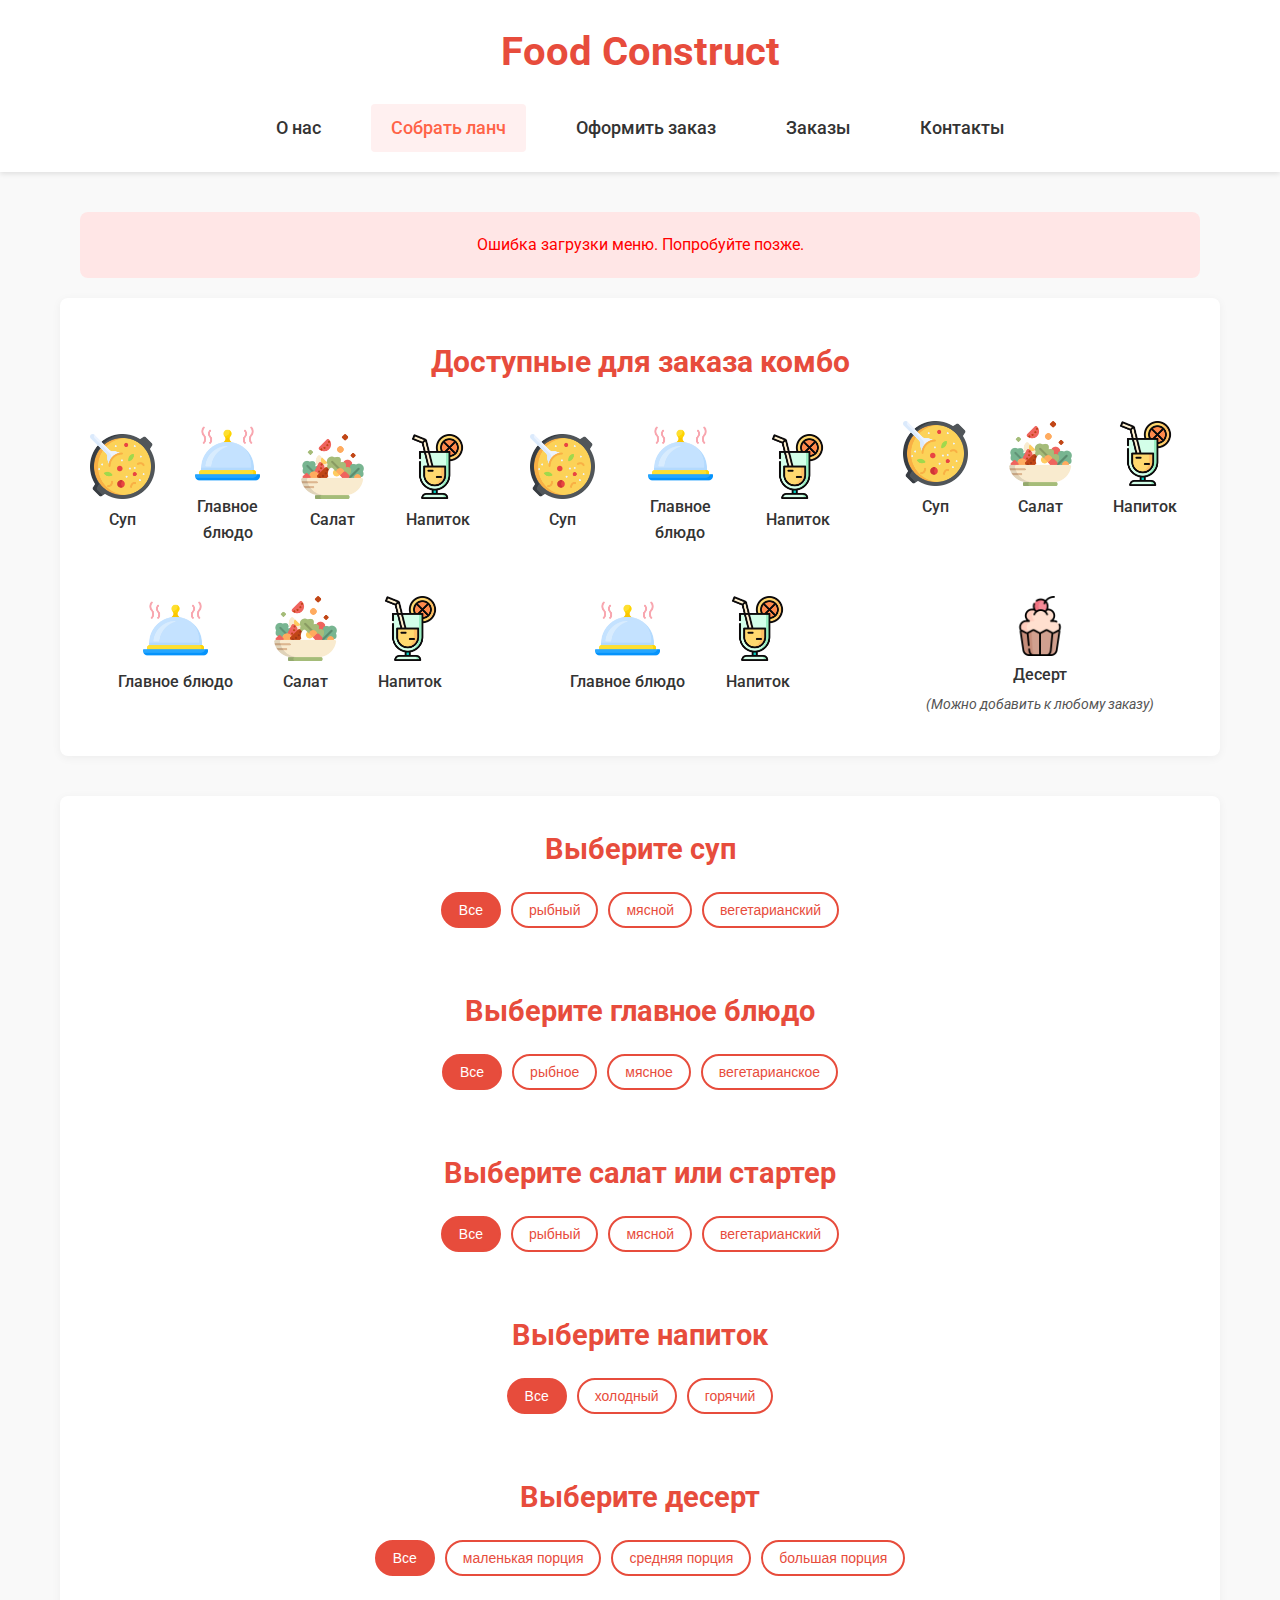
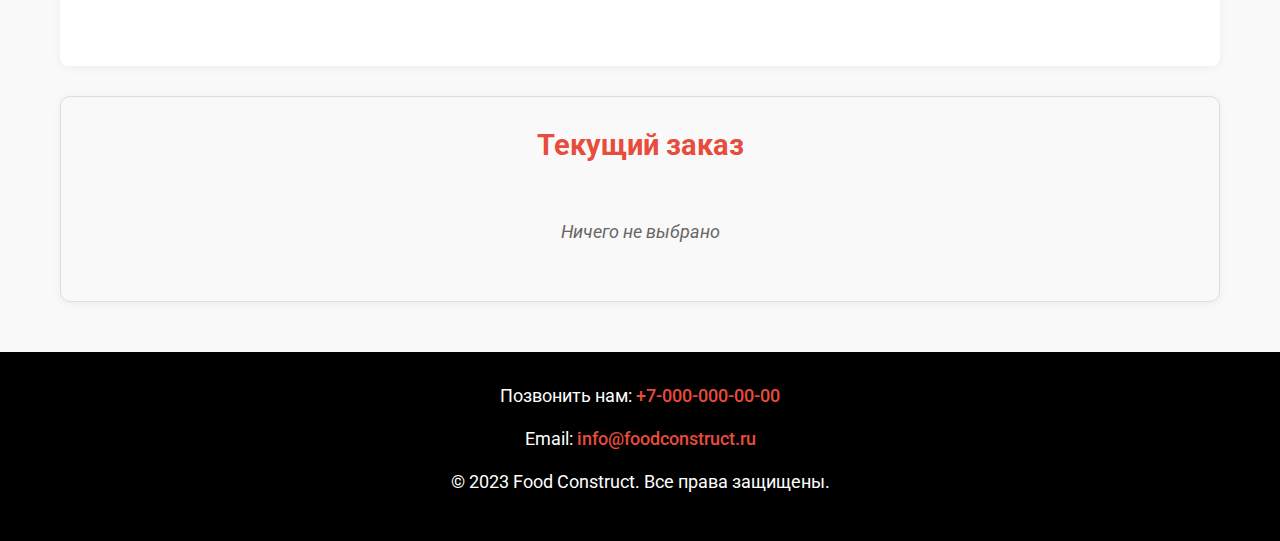
<file: lunch.html>
<!DOCTYPE html>
<html lang="ru">
<head>
    <meta charset="UTF-8">
    <meta name="viewport" content="width=device-width, initial-scale=1.0">
    <title>Food Construct - Собрать ланч</title>
    <link href="https://fonts.googleapis.com/css2?family=Roboto:wght@400;500;700&display=swap" rel="stylesheet">
    <link rel="stylesheet" href="style.css">
</head>
<body>
    <header>
        <div class="header-content">
            <h1>Food Construct</h1>
            <nav>
                <a href="index.html">О нас</a>
                <a href="lunch.html" id="active">Собрать ланч</a>
                <a href="order.html">Оформить заказ</a>
                <a href="#orders">Заказы</a>
                <a href="#contacts">Контакты</a>
            </nav>
        </div>
    </header>
    
    <main class="lunch-container">

   <section class="lunch-combos">
    <h2>Доступные для заказа комбо</h2>

    <div class="combos-grid">
        <!-- Комбо 1 -->
        <div class="combo-card">
            <div class="combo-dish">
                <img src="img/soup.png" alt="Суп">
                <p>Суп</p>
            </div>
            <div class="combo-dish">
                <img src="img/main-course-2.png" alt="Главное блюдо">
                <p>Главное блюдо</p>
            </div>
            <div class="combo-dish">
                <img src="img/salad.png" alt="Салат">
                <p>Салат</p>
            </div>
            <div class="combo-dish">
                <img src="img/drinks.png" alt="Напиток">
                <p>Напиток</p>
            </div>
        </div>

        <!-- Комбо 2 -->
        <div class="combo-card">
            <div class="combo-dish">
                <img src="img/soup.png" alt="Суп">
                <p>Суп</p>
            </div>
            <div class="combo-dish">
                <img src="img/main-course-2.png" alt="Главное блюдо">
                <p>Главное блюдо</p>
            </div>
            <div class="combo-dish">
                <img src="img/drinks.png" alt="Напиток">
                <p>Напиток</p>
            </div>
        </div>

        <!-- Комбо 3 -->
        <div class="combo-card">
            <div class="combo-dish">
                <img src="img/soup.png" alt="Суп">
                <p>Суп</p>
            </div>
            <div class="combo-dish">
                <img src="img/salad.png" alt="Салат">
                <p>Салат</p>
            </div>
            <div class="combo-dish">
                <img src="img/drinks.png" alt="Напиток">
                <p>Напиток</p>
            </div>
        </div>

        <!-- Комбо 4 -->
        <div class="combo-card">
            <div class="combo-dish">
                <img src="img/main-course-2.png" alt="Главное блюдо">
                <p>Главное блюдо</p>
            </div>
            <div class="combo-dish">
                <img src="img/salad.png" alt="Салат">
                <p>Салат</p>
            </div>
            <div class="combo-dish">
                <img src="img/drinks.png" alt="Напиток">
                <p>Напиток</p>
            </div>
        </div>

        <!-- Комбо 5 -->
        <div class="combo-card">
            <div class="combo-dish">
                <img src="img/main-course-2.png" alt="Главное блюдо">
                <p>Главное блюдо</p>
            </div>
            <div class="combo-dish">
                <img src="img/drinks.png" alt="Напиток">
                <p>Напиток</p>
            </div>
        </div>

        <!-- Десерт -->
        <div class="dessert-note">
            <img src="img/dessert.png" alt="Десерт">
            <p>Десерт</p>
            <span>(Можно добавить к любому заказу)</span>
        </div>
    </div>
</section>

        <!-- Секция выбора блюд -->
        <section class="dishes-section">
            <!-- Супы -->
            <div id="soup-section" class="category-section">
                <h2>Выберите суп</h2>
                <div class="filters" id="soup-filters">
                    <button class="filter-btn active" data-kind="all">Все</button>
                    <button class="filter-btn" data-kind="fish">рыбный</button>
                    <button class="filter-btn" data-kind="meat">мясной</button>
                    <button class="filter-btn" data-kind="veg">вегетарианский</button>
                </div>
                <div class="dishes-grid" id="soup-dishes"></div>
            </div>

            <!-- Главные блюда -->
            <div id="main-section" class="category-section">
                <h2>Выберите главное блюдо</h2>
                <div class="filters" id="main-filters">
                    <button class="filter-btn active" data-kind="all">Все</button>
                    <button class="filter-btn" data-kind="fish">рыбное</button>
                    <button class="filter-btn" data-kind="meat">мясное</button>
                    <button class="filter-btn" data-kind="veg">вегетарианское</button>
                </div>
                <div class="dishes-grid" id="main-dishes"></div>
            </div>

            <!-- Салаты и стартеры -->
            <div id="salad-section" class="category-section">
                <h2>Выберите салат или стартер</h2>
                <div class="filters" id="salad-filters">
                    <button class="filter-btn active" data-kind="all">Все</button>
                    <button class="filter-btn" data-kind="fish">рыбный</button>
                    <button class="filter-btn" data-kind="meat">мясной</button>
                    <button class="filter-btn" data-kind="veg">вегетарианский</button>
                </div>
                <div class="dishes-grid" id="salad-dishes"></div>
            </div>

            <!-- Напитки -->
            <div id="drink-section" class="category-section">
                <h2>Выберите напиток</h2>
                <div class="filters" id="drink-filters">
                    <button class="filter-btn active" data-kind="all">Все</button>
                    <button class="filter-btn" data-kind="cold">холодный</button>
                    <button class="filter-btn" data-kind="hot">горячий</button>
                </div>
                <div class="dishes-grid" id="drink-dishes"></div>
            </div>

            <!-- Десерты -->
            <div id="dessert-section" class="category-section">
                <h2>Выберите десерт</h2>
                <div class="filters" id="dessert-filters">
                    <button class="filter-btn active" data-kind="all">Все</button>
                    <button class="filter-btn" data-kind="small">маленькая порция</button>
                    <button class="filter-btn" data-kind="medium">средняя порция</button>
                    <button class="filter-btn" data-kind="large">большая порция</button>
                </div>
                <div class="dishes-grid" id="dessert-dishes"></div>
            </div>
        </section>

        <!-- Секция заказа (упрощенная, только для просмотра) -->
        <section id="order-summary">
            <h2>Текущий заказ</h2>
            <div id="order-items"><div class="empty-order">Ничего не выбрано</div></div>
            <div id="total-section" style="display:none;">
                <hr>
                <div class="total-price"><strong>Стоимость заказа:</strong><span id="total-price">0</span>₽</div>
            </div>
        </section>
    </main>

    <!-- Sticky панель для перехода к оформлению -->
    <div id="sticky-order-panel" style="display: none;">
        <div class="panel-content">
            <div class="panel-total"><strong>Стоимость заказа:</strong> <span id="panel-total-price">0</span>₽</div>
            <div class="panel-note" id="panel-note">Выберите подходящий комбо для оформления заказа</div>
        </div>
        <a href="order.html" class="checkout-button" id="checkout-button">Перейти к оформлению</a>
    </div>
    
    <footer id="contacts">
        <p>Позвонить нам: <a href="tel:+70000000000">+7-000-000-00-00</a></p>
        <p>Email: <a href="mailto:info@foodconstruct.ru">info@foodconstruct.ru</a></p>
        <p>© 2023 Food Construct. Все права защищены.</p>
    </footer>

    <!-- Подключаем скрипты -->
    <script src="dishes.js"></script>
    <script src="script.js"></script>
</body>
</html>
</file>
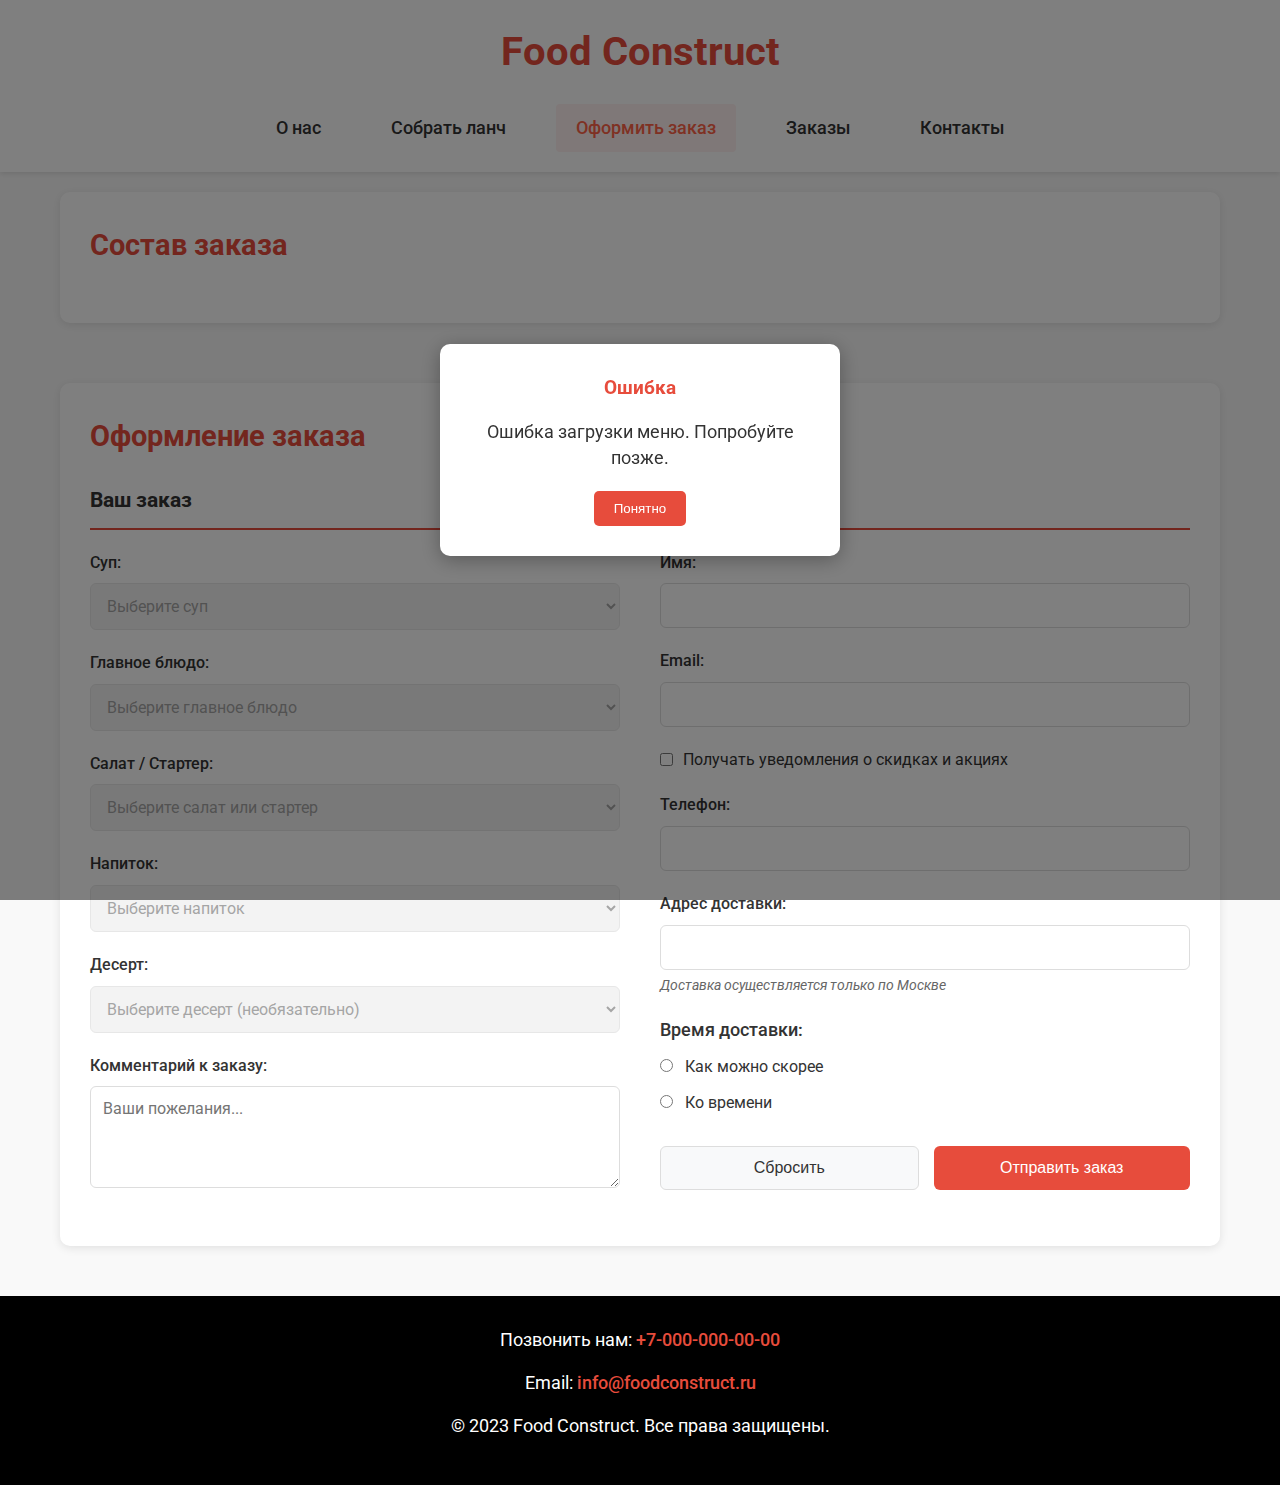
<file: order.html>
<!DOCTYPE html>
<html lang="ru">
<head>
    <meta charset="UTF-8">
    <meta name="viewport" content="width=device-width, initial-scale=1.0">
    <title>Food Construct - Оформить заказ</title>
    <link href="https://fonts.googleapis.com/css2?family=Roboto:wght@400;500;700&display=swap" rel="stylesheet">
    <link rel="stylesheet" href="style.css">
</head>
<body>
    <header>
        <div class="header-content">
            <h1>Food Construct</h1>
            <nav>
                <a href="index.html">О нас</a>
                <a href="lunch.html">Собрать ланч</a>
                <a href="order.html" id="active">Оформить заказ</a>
                <a href="#orders">Заказы</a>
                <a href="#contacts">Контакты</a>
            </nav>
        </div>
    </header>
    
    <main class="order-container">
        <!-- Верхняя секция - Состав заказа -->
        <section class="order-composition">
            <h2>Состав заказа</h2>
            <div id="order-items-container">
                <!-- Блюда будут загружаться через JavaScript -->
            </div>
        </section>
        
        <!-- Нижняя секция - Оформление заказа -->
        <section class="order-checkout">
            <h2>Оформление заказа</h2>
            
            <div class="checkout-form">
                <form id="orderForm">
                    <div class="form-columns">
                        <div class="order-summary-section">
                            <h3>Ваш заказ</h3>
                            
                            <div class="form-group">
                                <label for="soup">Суп:</label>
                                <select name="soup" id="soup" required disabled>
                                    <option value="">Выберите суп</option>
                                </select>
                            </div>

                            <div class="form-group">
                                <label for="main-dish">Главное блюдо:</label>
                                <select name="main-dish" id="main-dish" required disabled>
                                    <option value="">Выберите главное блюдо</option>
                                </select>
                            </div>

                            <div class="form-group">
                                <label for="salad">Салат / Стартер:</label>
                                <select name="salad" id="salad" required disabled>
                                    <option value="">Выберите салат или стартер</option>
                                </select>
                            </div>

                            <div class="form-group">
                                <label for="drink">Напиток:</label>
                                <select name="drink" id="drink" required disabled>
                                    <option value="">Выберите напиток</option>
                                </select>
                            </div>

                            <div class="form-group">
                                <label for="dessert">Десерт:</label>
                                <select name="dessert" id="dessert" disabled>
                                    <option value="">Выберите десерт (необязательно)</option>
                                </select>
                            </div>

                            <div class="form-group">
                                <label for="comment">Комментарий к заказу:</label>
                                <textarea name="comment" id="comment" rows="4" placeholder="Ваши пожелания..."></textarea>
                            </div>
                        </div>
                        
                        <div class="customer-info-section">
                            <h3>Ваши данные</h3>
                            
                            <div class="form-group">
                                <label for="name">Имя:</label>
                                <input type="text" id="name" name="name" required>
                            </div>

                            <div class="form-group">
                                <label for="email">Email:</label>
                                <input type="email" id="email" name="email" required>
                            </div>

                            <div class="checkbox-group">
                                <label>
                                    <input type="checkbox" name="discounts">
                                    Получать уведомления о скидках и акциях
                                </label>
                            </div>

                            <div class="form-group">
                                <label for="phone">Телефон:</label>
                                <input type="tel" id="phone" name="phone" required>
                            </div>

                            <div class="form-group">
                                <label for="address">Адрес доставки:</label>
                                <input type="text" id="address" name="address" required>
                                <p class="note">Доставка осуществляется только по Москве</p>
                            </div>

                            <div class="delivery-time-section">
                                <p>Время доставки:</p>
                                <div class="radio-group">
                                    <label>
                                        <input type="radio" name="delivery-option" value="asap" required>
                                        Как можно скорее
                                    </label>
                                    <label>
                                        <input type="radio" name="delivery-option" value="by-time">
                                        Ко времени
                                    </label>
                                </div>

                                <div class="form-group" id="delivery-time-group" style="display: none;">
                                    <label for="exact-time">Указать время:</label>
                                    <input type="time" id="exact-time" name="exact-time" min="07:00" max="23:00" step="300">
                                    <p class="note">Доставка осуществляется с 7:00 до 23:00</p>
                                </div>
                            </div>

                            <div class="form-buttons">
                                <button type="reset" class="reset-btn">Сбросить</button>
                                <button type="submit" class="submit-btn">Отправить заказ</button>
                            </div>
                        </div>
                    </div>
                </form>
            </div>
        </section>
    </main>
    
    <footer id="contacts">
        <p>Позвонить нам: <a href="tel:+70000000000">+7-000-000-00-00</a></p>
        <p>Email: <a href="mailto:info@foodconstruct.ru">info@foodconstruct.ru</a></p>
        <p>© 2023 Food Construct. Все права защищены.</p>
    </footer>

    <script src="dishes.js"></script>
    <script src="order.js"></script>
</body>
</html>
</file>
<file: style.css>
/* ===== БАЗОВЫЕ СТИЛИ ===== */
* {
    box-sizing: border-box;
    margin: 0;
    padding: 0;
}

body {
    font-family: 'Roboto', sans-serif;
    line-height: 1.6;
    color: #333;
    background-color: #f9f9f9;
    display: flex;
    flex-direction: column;
    min-height: 100vh;
}

/* ===== ШАПКА САЙТА ===== */
header {
    background-color: #fff;
    padding: 20px;
    box-shadow: 0 2px 5px rgba(0,0,0,0.1);
}

.header-content {
    max-width: 1200px;
    margin: 0 auto;
    display: flex;
    flex-direction: column;
    align-items: center;
    gap: 20px;
}

h1 {
    color: #e74c3c;
    font-size: 2.5rem;
    text-align: center;
}

/* ===== НАВИГАЦИЯ ===== */
nav {
    display: flex;
    justify-content: center;
    gap: 30px;
    width: 100%;
}

nav a {
    text-decoration: none;
    color: #333;
    font-weight: 500;
    font-size: 1.1rem;
    transition: all 0.3s;
    padding: 10px 20px;
    border-radius: 4px;
    white-space: nowrap;
}

nav a:hover {
    color: #e74c3c;
    background-color: #f9f2f2;
    transform: translateY(-2px);
}

#active {
    color: tomato;
    background-color: #fff0f0;
}

/* ===== ОСНОВНОЕ СОДЕРЖИМОЕ ===== */
main {
    flex: 1;
    max-width: 1200px;
    margin: 30px auto;
    padding: 0 20px;
    width: 100%;
}

section {
    background-color: #fff;
    border-radius: 8px;
    padding: 30px;
    margin-bottom: 30px;
    box-shadow: 0 2px 10px rgba(0,0,0,0.05);
}

h2 {
    color: #e74c3c;
    margin-bottom: 20px;
    font-size: 1.8rem;
    text-align: center;
}

p {
    margin-bottom: 15px;
    font-size: 1.1rem;
}

/* ===== СЕКЦИЯ "О НАС" ===== */
.about-content {
    display: flex;
    align-items: center;
    gap: 30px;
}

.about-image {
    width: 500px;
    height: 300px;
    border-radius: 8px;
    object-fit: cover;
}

/* ===== СПИСОК ПРЕИМУЩЕСТВ ===== */
.advantages-list {
    list-style-type: none;
    padding-left: 20px;
}

.advantages-list li {
    margin-bottom: 10px;
    position: relative;
    padding-left: 25px;
    font-size: 1.1rem;
}

.advantages-list li:before {
    content: "✓";
    color: #27ae60;
    position: absolute;
    left: 0;
    font-weight: bold;
}

/* ===== ТАБЛИЦЫ ===== */
table {
    width: 100%;
    border-collapse: collapse;
    margin-top: 20px;
}

th, td {
    padding: 12px 15px;
    border: 1px solid #ddd;
    text-align: left;
}

th {
    background-color: #f2f2f2;
    font-weight: 700;
}

tr:nth-child(even) {
    background-color: #f9f9f9;
}

/* ===== СЕТКА БЛЮД ===== */
.dishes-grid {
    display: grid;
    grid-template-columns: repeat(3, 1fr);
    gap: 20px;
}

.dish-card {
    background-color: #fff;
    padding: 30px 40px;
    border-radius: 35px;
    cursor: pointer;
    filter: drop-shadow(17px 19px 24px rgba(0, 0, 0, 0.13));
    display: flex;
    flex-direction: column;
    justify-content: space-between;
    transition: all 0.3s ease;
}

.dish-card:hover {
    border: 2px solid tomato;
    transform: translateY(-5px);
}

.dish-card:hover button {
    background-color: #e74c3c;
    color: white;
}

.dish-image {
    width: 100%;
    border-radius: 35px;
    margin-bottom: 15px;
}

.dish-price {
    font-size: 1.3rem;
    font-weight: 700;
    margin-bottom: 5px;
}

.dish-name {
    font-size: 1.2rem;
    margin-bottom: 5px;
}

.dish-weight {
    color: #777;
    margin-bottom: 15px;
}

.add-button {
    background-color: #f1eee9;
    border: none;
    padding: 10px 30px;
    border-radius: 10px;
    cursor: pointer;
    margin-top: auto;
    font-weight: 500;
    transition: background-color 0.3s;
}

/* ===== ПОДВАЛ САЙТА ===== */
footer {
    background-color: black;
    color: white;
    padding: 30px 20px;
    text-align: center;
    margin-top: auto;
}

footer a {
    color: #e74c3c;
    text-decoration: none;
    font-weight: 500;
}

footer a:hover {
    text-decoration: underline;
}

.delivery-note {
    display: block;
    font-size: 0.85rem;
    color: #666;
    margin-top: 5px;
    font-style: italic;
}

.dish-card:hover .delivery-note {
    color: #e74c3c;
}

/* ===== СТИЛИ ДЛЯ ФИЛЬТРОВ ===== */
.filters {
    display: flex;
    justify-content: center;
    gap: 10px;
    margin-bottom: 20px;
    flex-wrap: wrap;
}

.filter-btn {
    padding: 8px 16px;
    border: 2px solid #e74c3c;
    background-color: white;
    color: #e74c3c;
    border-radius: 20px;
    cursor: pointer;
    font-size: 14px;
    font-weight: 500;
    transition: all 0.3s ease;
}

.filter-btn:hover {
    background-color: #fff0f0;
    transform: translateY(-2px);
}

.filter-btn.active {
    background-color: #e74c3c;
    color: white;
}

/* ===== СТИЛИ ДЛЯ ЛАБОРАТОРНОЙ РАБОТЫ 4 ===== */
.lunch-container {
    max-width: 1200px;
    margin: 0 auto;
    padding: 20px;
}

.category-section {
    margin-bottom: 40px;
}

.dish-card.selected {
    border: 2px solid #e74c3c;
    background-color: #fff0f0;
    transform: translateY(-5px);
}

.dish-card.selected .add-button {
    background-color: #e74c3c;
    color: white;
}

#order-summary {
    background: #f9f9f9;
    padding: 25px;
    border-radius: 10px;
    margin-bottom: 30px;
    border: 1px solid #ddd;
}

.order-item {
    margin-bottom: 15px;
    padding: 12px;
    background: white;
    border-radius: 8px;
    border-left: 4px solid #e74c3c;
    box-shadow: 0 2px 4px rgba(0,0,0,0.1);
}

.order-item strong {
    color: #333;
    font-size: 1.1em;
}

.empty-order {
    text-align: center;
    color: #666;
    font-style: italic;
    padding: 30px;
    font-size: 1.1em;
}

.total-price {
    font-size: 1.3em;
    font-weight: bold;
    text-align: right;
    margin-top: 20px;
    padding-top: 15px;
    border-top: 2px solid #ddd;
    color: #e74c3c;
}

/* === БЛОК "ДОСТУПНЫЕ ДЛЯ ЗАКАЗА КОМБО" === */
.lunch-combos {
    background-color: #fff;
    border-radius: 8px;
    padding: 40px 30px;
    margin-bottom: 40px;
    text-align: center;
    box-shadow: 0 2px 10px rgba(0, 0, 0, 0.05);
}

.lunch-combos h2 {
    font-size: 1.9rem;
    font-weight: 700;
    color: #e74c3c;
    margin-bottom: 35px;
}

.combos-grid {
    display: grid;
    grid-template-columns: repeat(3, 1fr);
    gap: 50px 60px;
    justify-items: center;
    align-items: start;
}

.combo-card {
    display: flex;
    justify-content: center;
    align-items: center;
    gap: 40px;
}

.combo-dish {
    display: flex;
    flex-direction: column;
    align-items: center;
    gap: 8px;
}

.combo-dish img {
    width: 65px;
    height: 65px;
    object-fit: contain;
    transition: transform 0.3s ease;
}

.combo-dish img:hover {
    transform: translateY(-5px) scale(1.05);
}

.combo-dish p {
    font-size: 16px;
    font-weight: 500;
    color: #333;
    margin: 0;
}

.dessert-note {
    display: flex;
    flex-direction: column;
    align-items: center;
    justify-content: center;
    gap: 6px;
    grid-column: 3 / 4;
    grid-row: 2 / 3;
}

.dessert-note img {
    width: 60px;
    height: 60px;
}

.dessert-note p {
    font-size: 16px;
    font-weight: 500;
    color: #333;
    margin: 0;
}

.dessert-note span {
    font-size: 14px;
    color: #555;
    font-style: italic;
}

/* === СТИЛИ ДЛЯ СТРАНИЦЫ ОФОРМЛЕНИЯ ЗАКАЗА === */
.order-container {
    max-width: 1200px;
    margin: 0 auto;
    padding: 20px;
    display: flex;
    flex-direction: column;
    gap: 30px;
}

/* Верхняя секция - Состав заказа */
.order-composition {
    background: #fff;
    padding: 30px;
    border-radius: 10px;
    box-shadow: 0 2px 10px rgba(0,0,0,0.1);
}

.order-composition h2 {
    color: #e74c3c;
    margin-bottom: 25px;
    font-size: 1.8rem;
    text-align: left;
}

/* Сетка карточек как на странице lunch.html */
.order-dishes-grid {
    display: grid;
    grid-template-columns: repeat(3, 1fr);
    gap: 20px;
}

/* Карточка блюда - такой же стиль как на lunch.html */
.order-dish-card {
    background-color: #fff;
    padding: 30px 40px;
    border-radius: 35px;
    filter: drop-shadow(17px 19px 24px rgba(0, 0, 0, 0.13));
    display: flex;
    flex-direction: column;
    justify-content: space-between;
    transition: all 0.3s ease;
    border: 2px solid transparent;
}

.order-dish-card:hover {
    border: 2px solid tomato;
    transform: translateY(-5px);
}

.order-dish-card .dish-image {
    width: 100%;
    border-radius: 35px;
    margin-bottom: 15px;
}

.order-dish-card .dish-price {
    font-size: 1.3rem;
    font-weight: 700;
    margin-bottom: 5px;
}

.order-dish-card .dish-name {
    font-size: 1.2rem;
    margin-bottom: 5px;
}

.order-dish-card .dish-weight {
    color: #777;
    margin-bottom: 15px;
}

/* Кнопка удаления вместо добавления */
.remove-button {
    background-color: #e74c3c;
    color: white;
    border: none;
    padding: 10px 30px;
    border-radius: 10px;
    cursor: pointer;
    margin-top: auto;
    font-weight: 500;
    transition: background-color 0.3s;
}

.remove-button:hover {
    background-color: #c0392b;
}

/* Нижняя секция - Оформление заказа */
.order-checkout {
    background: #fff;
    padding: 30px;
    border-radius: 10px;
    box-shadow: 0 2px 10px rgba(0,0,0,0.1);
}

.order-checkout h2 {
    color: #e74c3c;
    margin-bottom: 25px;
    font-size: 1.8rem;
    text-align: left;
}

/* Форма оформления заказа */
.checkout-form {
    width: 100%;
}

.form-columns {
    display: grid;
    grid-template-columns: 1fr 1fr;
    gap: 40px;
}

.order-summary-section h3,
.customer-info-section h3 {
    color: #333;
    margin-bottom: 20px;
    font-size: 1.3rem;
    border-bottom: 2px solid #e74c3c;
    padding-bottom: 10px;
}

/* Стили для формы */
.form-group {
    margin-bottom: 20px;
}

.checkout-form label {
    display: block;
    margin-bottom: 8px;
    font-weight: 500;
    color: #333;
}

.checkout-form input[type="text"],
.checkout-form input[type="email"],
.checkout-form input[type="tel"],
.checkout-form input[type="time"],
.checkout-form select,
.checkout-form textarea {
    width: 100%;
    padding: 12px;
    border: 1px solid #ddd;
    border-radius: 6px;
    font-size: 1rem;
    font-family: 'Roboto', sans-serif;
    transition: border-color 0.3s;
}

.checkout-form input:focus,
.checkout-form select:focus,
.checkout-form textarea:focus {
    outline: none;
    border-color: #e74c3c;
    box-shadow: 0 0 0 2px rgba(231, 76, 60, 0.1);
}

.checkout-form textarea {
    resize: vertical;
    min-height: 80px;
}

.checkbox-group {
    margin-bottom: 20px;
}

.checkbox-group label {
    display: flex;
    align-items: center;
    font-weight: normal;
    cursor: pointer;
}

.checkbox-group input[type="checkbox"] {
    margin-right: 10px;
    width: auto;
}

.radio-group {
    margin-bottom: 15px;
}

.radio-group label {
    display: block;
    margin-bottom: 10px;
    font-weight: normal;
    cursor: pointer;
}

.radio-group input[type="radio"] {
    margin-right: 8px;
    width: auto;
}

.note {
    font-size: 0.85rem;
    color: #666;
    margin-top: 5px;
    font-style: italic;
}

.delivery-time-section {
    margin-bottom: 20px;
}

.delivery-time-section > p {
    font-weight: 500;
    margin-bottom: 10px;
    color: #333;
}

.form-buttons {
    display: flex;
    gap: 15px;
    margin-top: 30px;
}

.reset-btn,
.submit-btn {
    flex: 1;
    padding: 12px 24px;
    border: none;
    border-radius: 6px;
    font-size: 1rem;
    font-weight: 500;
    cursor: pointer;
    transition: all 0.3s;
}

.reset-btn {
    background: #f8f9fa;
    color: #333;
    border: 1px solid #ddd;
}

.reset-btn:hover {
    background: #e9ecef;
}

.submit-btn {
    background: #e74c3c;
    color: white;
}

.submit-btn:hover {
    background: #c0392b;
    transform: translateY(-2px);
}

.submit-btn:disabled {
    background: #ccc;
    cursor: not-allowed;
    transform: none;
}

/* === СТИЛИ ДЛЯ СООБЩЕНИЙ === */
.empty-order-message {
    text-align: center;
    padding: 40px 20px;
    color: #666;
    grid-column: 1 / -1;
}

.empty-order-message a {
    color: #e74c3c;
    text-decoration: none;
    font-weight: 500;
}

.empty-order-message a:hover {
    text-decoration: underline;
}

.combo-message {
    background: #fff3cd;
    border: 1px solid #ffeaa7;
    border-radius: 8px;
    padding: 20px;
    margin-top: 20px;
    text-align: center;
    color: #856404;
}

.combo-message a {
    color: #e74c3c;
    text-decoration: none;
    font-weight: 500;
}

.combo-message a:hover {
    text-decoration: underline;
}

/* === АДАПТИВНОСТЬ === */
@media (max-width: 1200px) {
    .form-columns {
        grid-template-columns: 1fr;
        gap: 30px;
    }
}

@media (max-width: 800px) {
    .order-dishes-grid {
        grid-template-columns: repeat(2, 1fr);
    }
}

@media (max-width: 768px) {
    .order-container {
        padding: 15px;
    }
    
    .order-composition,
    .order-checkout {
        padding: 20px;
    }
    
    .form-buttons {
        flex-direction: column;
    }
}

@media (max-width: 600px) {
    .order-dishes-grid {
        grid-template-columns: 1fr;
    }
    
    .order-dish-card {
        padding: 20px 30px;
    }
}

@media (max-width: 480px) {
    .order-dish-card {
        padding: 20px;
    }
}
/* === STICKY PANEL ДЛЯ ПЕРЕХОДА К ОФОРМЛЕНИЮ === */
#sticky-order-panel {
    position: fixed;
    bottom: 20px;
    left: 50%;
    transform: translateX(-50%);
    background: #fff;
    padding: 20px 30px;
    border-radius: 10px;
    box-shadow: 0 4px 20px rgba(0,0,0,0.15);
    border: 2px solid #e74c3c;
    display: none;
    justify-content: space-between;
    align-items: center;
    z-index: 1000;
    max-width: 90%;
    width: 600px;
}

.panel-content {
    flex: 1;
    margin-right: 20px;
}

.panel-total {
    font-size: 1.2em;
    font-weight: bold;
    margin-bottom: 5px;
    color: #333;
}

.panel-note {
    font-size: 0.9em;
    color: #666;
}

.checkout-button {
    background: #e74c3c;
    color: white;
    padding: 12px 24px;
    border-radius: 6px;
    text-decoration: none;
    font-weight: 500;
    transition: all 0.3s;
    white-space: nowrap;
    border: none;
    cursor: pointer;
    font-family: 'Roboto', sans-serif;
    font-size: 1rem;
}

.checkout-button:hover {
    background: #c0392b;
    transform: translateY(-2px);
}

.checkout-button:disabled {
    background: #ccc;
    cursor: not-allowed;
    transform: none;
}

.checkout-button.disabled {
    background: #ccc;
    cursor: not-allowed;
    transform: none;
}

/* Адаптивность для sticky панели */
@media (max-width: 768px) {
    #sticky-order-panel {
        width: 95%;
        padding: 15px 20px;
        flex-direction: column;
        gap: 15px;
        text-align: center;
    }
    
    .panel-content {
        margin-right: 0;
    }
    
    .checkout-button {
        width: 100%;
    }
}
</file>
